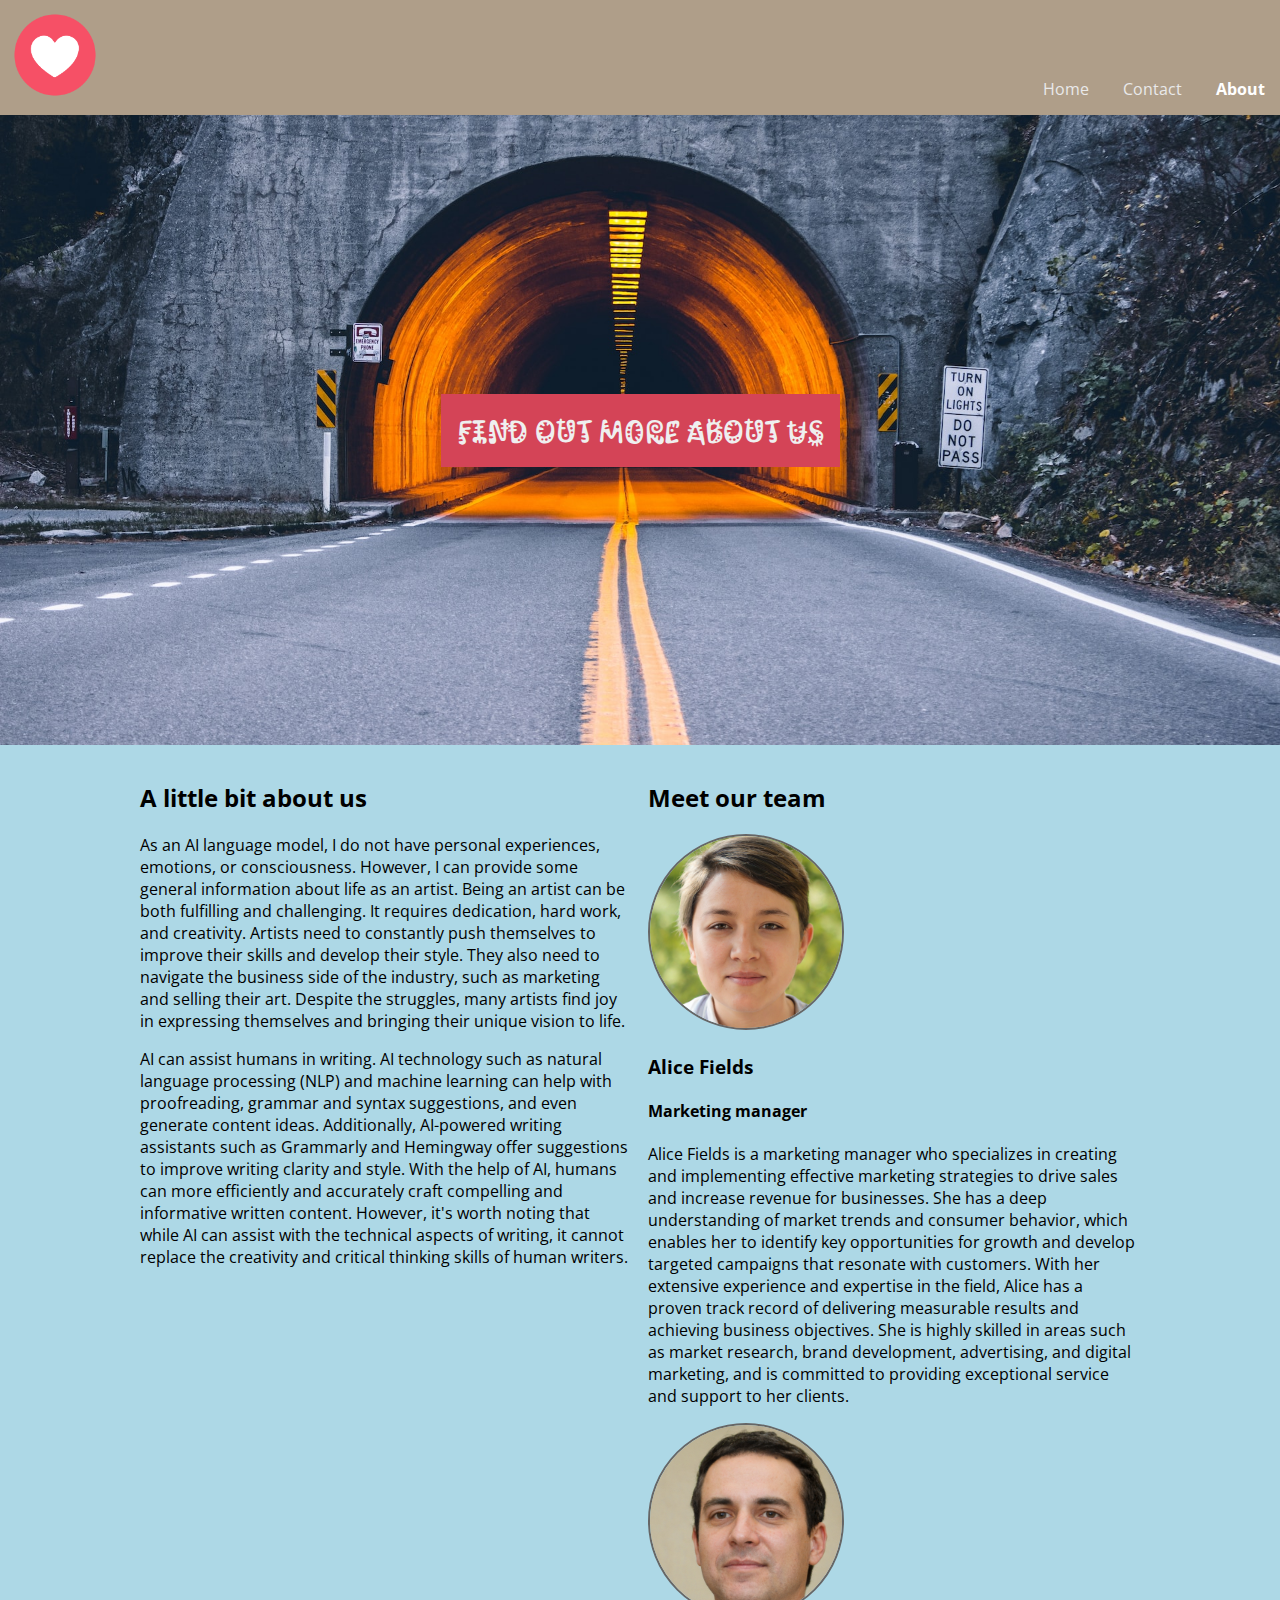
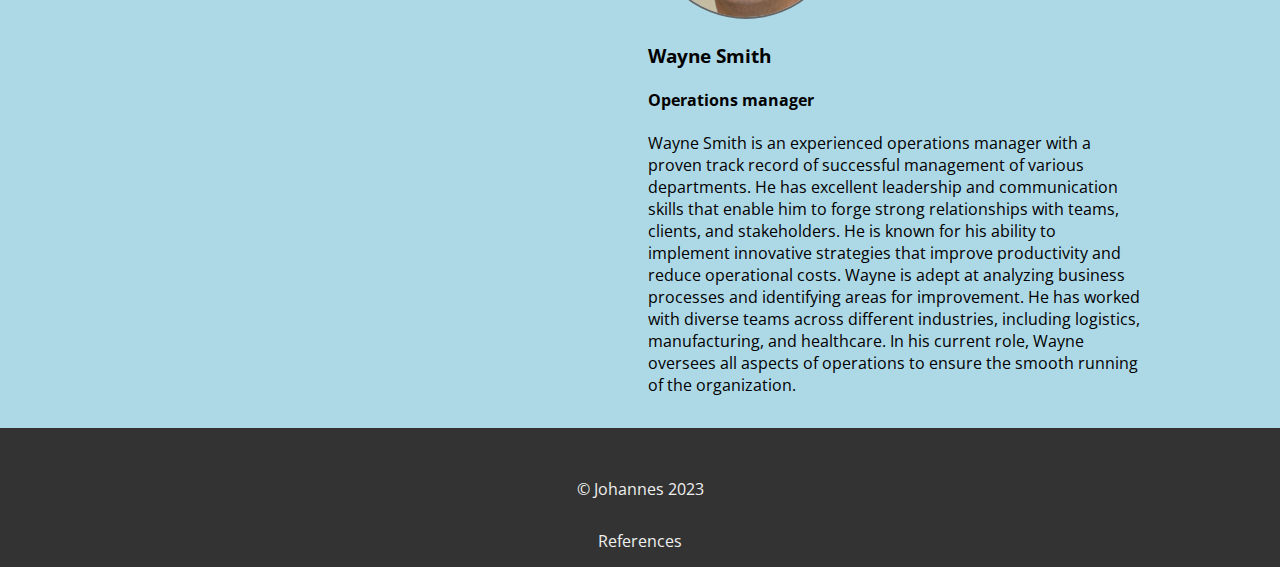
<file: about.html>
<!DOCTYPE html>
<html lang="en">
  <head>
    <meta name="viewport" content="width=device-width,initial-scale=1">
    <title>About page</title>
    <link rel="stylesheet" href="styles.css">
    <link rel="stylesheet" href="responsive.css">
    <link rel="icon" href="images/heart-icon-y1k.png" >
    <link rel="stylesheet" href="https://cdnjs.cloudflare.com/ajax/libs/font-awesome/6.4.0/css/all.min.css" integrity="sha512-iecdLmaskl7CVkqkXNQ/ZH/XLlvWZOJyj7Yy7tcenmpD1ypASozpmT/E0iPtmFIB46ZmdtAc9eNBvH0H/ZpiBw==" crossorigin="anonymous" referrerpolicy="no-referrer" />
    <link rel="preconnect" href="https://fonts.googleapis.com">
    <link rel="preconnect" href="https://fonts.gstatic.com" crossorigin>
    <link rel="preconnect" href="https://fonts.googleapis.com">
    <link rel="preconnect" href="https://fonts.gstatic.com" crossorigin>
    <link href="https://fonts.googleapis.com/css2?family=Kablammo&family=Open+Sans&display=swap" rel="stylesheet">
    <script src="script.js"></script>
  </head>
  <body>
    <header class="page-header">
      <a href="index.html" class="logo-link">
        <img class="logo" src="images/heart-logo.png" alt="heart logo">
      </a>
      <button class="nav-button">
        <i class="fa-solid fa-bars"></i>
      </button>
      <nav class="site-navigation">
        <a href="index.html">Home</a>
        <a href="contact.html">Contact</a>
        <a class="active" href="about.html">About</a>
      </nav>
    </header>
    <div class="about-banner">
      <h1 class="banner-text">Find out more about us</h1>
    </div>
    <main class="content about-content">
      <div>
        <h2>A little bit about us</h2>
        <p>
          As an AI language model, I do not have personal experiences, emotions, or consciousness. However, I can provide some general information about life as an artist. Being an artist can be both fulfilling and challenging. It requires dedication, hard work, and creativity. Artists need to constantly push themselves to improve their skills and develop their style. They also need to navigate the business side of the industry, such as marketing and selling their art. Despite the struggles, many artists find joy in expressing themselves and bringing their unique vision to life.
        </p>
        <p>
          AI can assist humans in writing. AI technology such as natural language processing (NLP) and machine learning can help with proofreading, grammar and syntax suggestions, and even generate content ideas. Additionally, AI-powered writing assistants such as Grammarly and Hemingway offer suggestions to improve writing clarity and style. With the help of AI, humans can more efficiently and accurately craft compelling and informative written content. However, it's worth noting that while AI can assist with the technical aspects of writing, it cannot replace the creativity and critical thinking skills of human writers.
        </p>
      </div>
      <div>
        <h2>Meet our team</h2>
        <div class="team-member">
          <img class="profile-image" src="images/team/Alice.jfif">
          <h3>Alice Fields</h3>
          <h4>Marketing manager</h4>
          <p>Alice Fields is a marketing manager who specializes in creating and implementing effective marketing strategies to drive sales and increase revenue for businesses. She has a deep understanding of market trends and consumer behavior, which enables her to identify key opportunities for growth and develop targeted campaigns that resonate with customers. With her extensive experience and expertise in the field, Alice has a proven track record of delivering measurable results and achieving business objectives. She is highly skilled in areas such as market research, brand development, advertising, and digital marketing, and is committed to providing exceptional service and support to her clients.</p>
        </div>
        <div class="team-member">
          <img class="profile-image" src="images/team/Wayne.jfif">
          <h3>Wayne Smith</h3>
          <h4>Operations manager</h4>
          <p>Wayne Smith is an experienced operations manager with a proven track record of successful management of various departments. He has excellent leadership and communication skills that enable him to forge strong relationships with teams, clients, and stakeholders. He is known for his ability to implement innovative strategies that improve productivity and reduce operational costs. Wayne is adept at analyzing business processes and identifying areas for improvement. He has worked with diverse teams across different industries, including logistics, manufacturing, and healthcare. In his current role, Wayne oversees all aspects of operations to ensure the smooth running of the organization.</p>
        </div>
      </div>
    </main>
    <footer class="main-footer">
      <nav class="social">
        <a href="https://facebook.com/page">
          <i class="fa-brands fa-square-facebook"></i>
        </a>
        <a href="https://linkedin.com/page">
          <i class="fa-brands fa-linkedin"></i>
        </a>
        <a href="https://instagram.com/page">
          <i class="fa-brands fa-square-instagram"></i>
        </a>
        <a href="https://pinterest.com/page">
          <i class="fa-brands fa-square-pinterest"></i>
        </a>
        <a href="https://twitter.com/profile">
          <i class="fa-brands fa-square-twitter"></i>
        </a>
      </nav>
      <p class="copyright">
        &copy; Johannes 2023
      </p>
      <p class="references">
        <a href="references.txt">References</a>
      </p>
    </footer>
  </body>
</html>
</file>
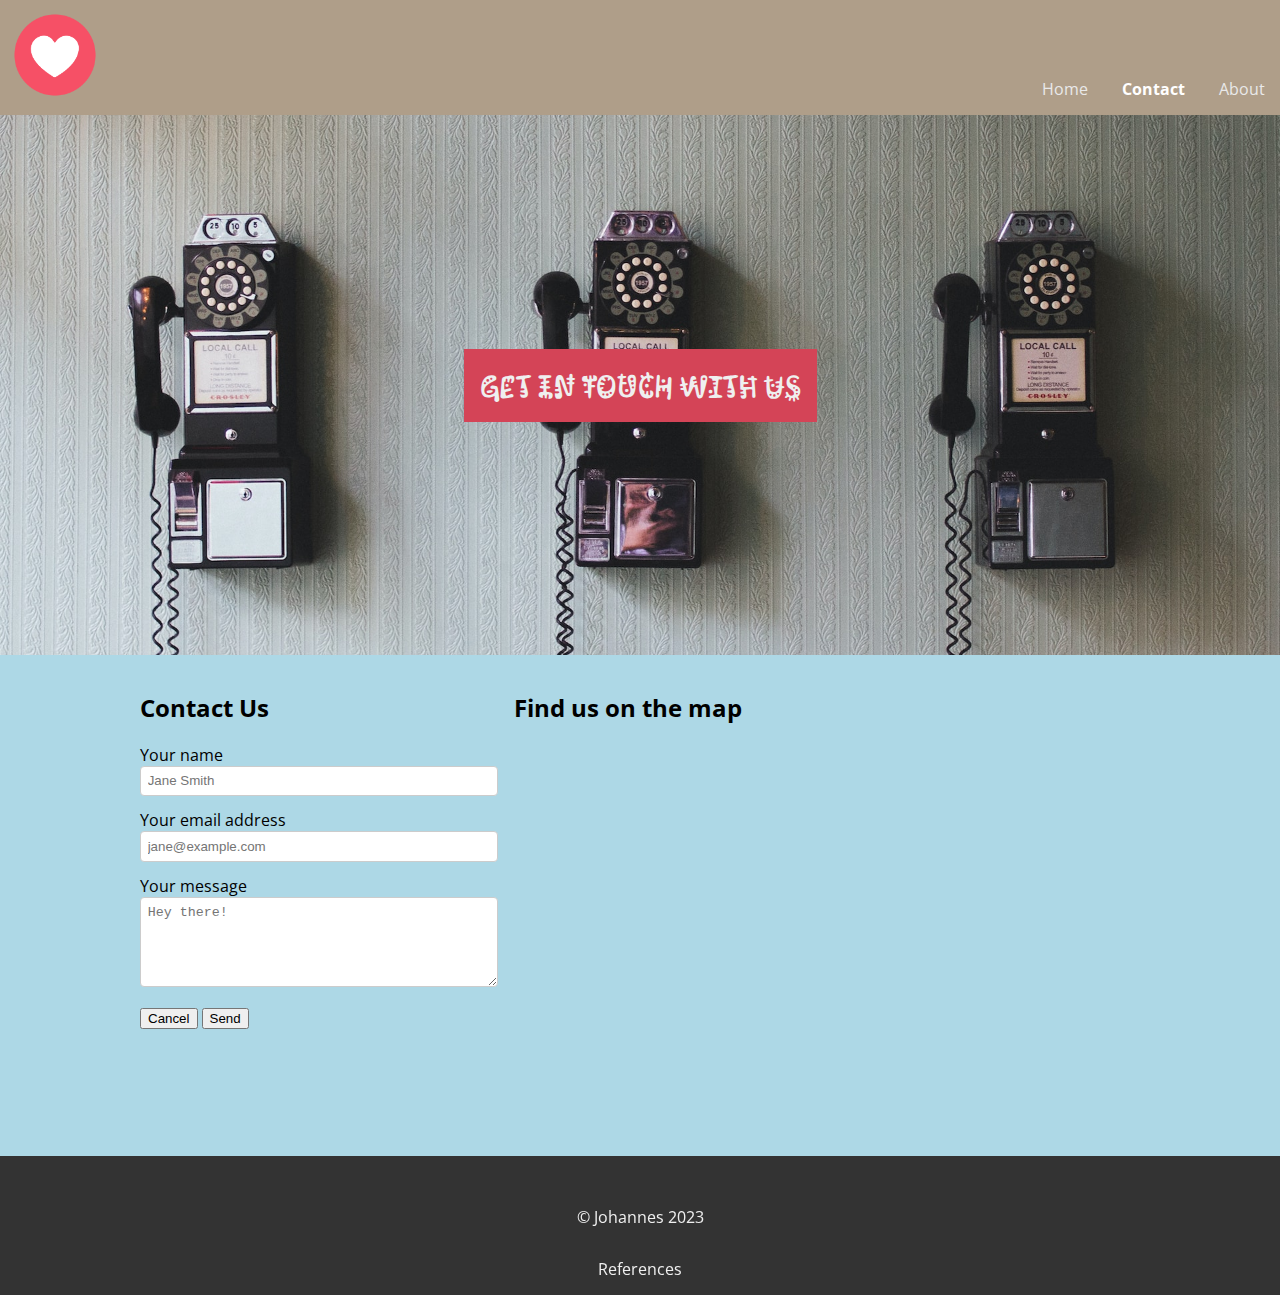
<file: contact.html>
<!DOCTYPE html>
<html lang="en">
  <head>
    <meta name="viewport" content="width=device-width,initial-scale=1">
    <title>Contact Us</title>
    <link rel="stylesheet" href="styles.css">
    <link rel="stylesheet" href="responsive.css">
    <link rel="icon" href="images/heart-icon-y1k.png" >
    <link rel="stylesheet" href="https://cdnjs.cloudflare.com/ajax/libs/font-awesome/6.4.0/css/all.min.css" integrity="sha512-iecdLmaskl7CVkqkXNQ/ZH/XLlvWZOJyj7Yy7tcenmpD1ypASozpmT/E0iPtmFIB46ZmdtAc9eNBvH0H/ZpiBw==" crossorigin="anonymous" referrerpolicy="no-referrer" />
    <link rel="preconnect" href="https://fonts.googleapis.com">
    <link rel="preconnect" href="https://fonts.gstatic.com" crossorigin>
    <link rel="preconnect" href="https://fonts.googleapis.com">
    <link rel="preconnect" href="https://fonts.gstatic.com" crossorigin>
    <link href="https://fonts.googleapis.com/css2?family=Kablammo&family=Open+Sans&display=swap" rel="stylesheet">
    <script src="script.js"></script>
  </head>
  <body>
    <header class="page-header">
      <a href="index.html" class="logo-link">
        <img class="logo" src="images/heart-logo.png" alt="heart logo">
      </a>
      <button class="nav-button">
        <i class="fa-solid fa-bars"></i>
      </button>
      <nav class="site-navigation">
        <a href="index.html">Home</a>
        <a class="active" href="contact.html">Contact</a>
        <a href="about.html">About</a>
      </nav>
    </header>
    <div class="contact-banner">
      <h1 class="banner-text">Get in touch with us</h1>
    </div>
    <main class="content contact-content">
      <form id="contact-form" method="get" action="https://example.com">
        <h2>Contact Us</h2>
        <!-- ask the user for their name -->
        <label for="username">Your name</label>
        <input class="input" type="text" name="username" id="username" placeholder="Jane Smith">
        <!-- ask the user for their email address -->
        <label for="useremail">Your email address</label>
        <input class="input" type="email" name="useremail" id="useremail" placeholder="jane@example.com">
        <label for="usermessage">Your message</label>
        <textarea class="input" id="usermessage" name="usermessage" rows="5" cols="30" placeholder="Hey there!"></textarea>
        <button type="reset">Cancel</button>
        <button type="submit">Send</button>
      </form>
      <div class="contact-map">
        <h2>Find us on the map</h2>
        <iframe class="google-map" src="https://www.google.com/maps/embed?pb=!1m18!1m12!1m3!1d3312.307324530784!2d151.1955205618674!3d-33.88173808595563!2m3!1f0!2f0!3f0!3m2!1i1024!2i768!4f13.1!3m3!1m2!1s0x6b12ae2919221809%3A0x632437ffb309dcce!2s7%20Kelly%20St%2C%20Ultimo%20NSW%202007!5e0!3m2!1sen!2sau!4v1691366828819!5m2!1sen!2sau" style="border:0;" allowfullscreen="" loading="lazy" referrerpolicy="no-referrer-when-downgrade"></iframe>
      </div>
    </main>
    <footer class="main-footer">
      <nav class="social">
        <a href="https://facebook.com/page">
          <i class="fa-brands fa-square-facebook"></i>
        </a>
        <a href="https://linkedin.com/page">
          <i class="fa-brands fa-linkedin"></i>
        </a>
        <a href="https://instagram.com/page">
          <i class="fa-brands fa-square-instagram"></i>
        </a>
        <a href="https://pinterest.com/page">
          <i class="fa-brands fa-square-pinterest"></i>
        </a>
        <a href="https://twitter.com/profile">
          <i class="fa-brands fa-square-twitter"></i>
        </a>
      </nav>
      <p class="copyright">
        &copy; Johannes 2023
      </p>
      <p class="references">
        <a href="references.txt">References</a>
      </p>
    </footer>
  </body>
</html>
</file>
<file: styles.css>
body {
  background-color: lightblue;
  margin: 0px;
  font-family: 'Open Sans', sans-serif;

}
.logo {
  width: 90px;
  padding: 10px;
}
.page-header {
  background-color: #af9e89;
  /* text-align: center; */
  display: flex;
  flex-direction: row;
  justify-content: space-between;
  align-items: flex-end;
  flex-wrap: wrap;
}
.nav-button {
  font-size: 20pt;
  color: #333333;
  padding: 0.3em;
  width: 1.8em;
  height: 1.8em;
  border-color: transparent;
  border-radius: 10%;
  background-color: hsla(0, 0%, 80%, 0.502);
  margin-right: 10px;
  display: none;
}
.site-navigation a {
  display: inline-block;
  color: #e9e9e9;
  padding: 15px;
  text-decoration: none;
}
.site-navigation .active {
  font-weight: bold;
  color: white;
}
.home-banner {
  background-color: lightpink;
  min-height: 50vh;
  background-image: url("images/markus-spiske-ltuGEjXss_c-unsplash.jpg");
  background-size:cover;
  background-position: center;
  background-repeat: no-repeat;
  /* padding-top: 12em; */
  box-sizing: border-box;
  display: grid;
  place-items: center;
}
.about-banner {
  background-color: lightpink;
  min-height: 70vh;
  background-image: url("images/daniel-jerez-CD4WHrWio6Q-unsplash.jpg");
  background-size:cover;
  background-position: center;
  background-repeat: no-repeat;
  /* padding-top: 12em; */
  box-sizing: border-box;
  display: grid;
  place-items: center;
}

.banner-text {
  text-align: center;
  /* display: inline-block; */
  background-color: #d44457;
  color: #efefef;
  margin: auto;
  max-width: 30%;
  padding: 0.5em;
  font-family: 'Kablammo', cursive;
}

.content {
  max-width: 1000px;
  margin: 1em auto;
  padding: 0em 0.5em;
  display: grid;
  grid-template-columns: 1fr 1fr 1fr;
  gap: 1em;
}
.card-image {
  max-width: 100%;
  display: block;
  aspect-ratio: 4/3;
  object-fit: cover;
  object-position: center;
}

.main-footer {
  background-color: #333333;
}
.copyright {
  color: #efefef;
  text-align: center;
  margin: 0;
  padding: 15px;
}
.references {
  color: #efefef;
  text-align: center;
  margin: 0;
  padding: 15px;
}
.references a {
  color:#efefef;
  text-decoration: none;
}
.social {
  text-align: center;
}
.social a {
  color: #befe82;
  display: inline-block;
  padding: 15px;
  text-decoration: none;
  font-size: 2em;
}
.social a:hover{
  color: #efefef;
}
/* contact form */
.contact-banner {
  background-color: lightpink;
  min-height: 60vh;
  background-image: url("images/pavan-trikutam-71CjSSB83Wo-unsplash.jpg");
  background-size:cover;
  background-position: center;
  background-repeat: no-repeat;
  /* padding-top: 12em; */
  box-sizing: border-box;
  display: grid;
  place-items: center;
}
.contact-content {
  grid-template-columns: 1fr 1fr;
}
#contact-form {
  grid-column-start: 1;
}

#contact-form label {
  display: block;
}

#contact-form .input {
  min-width: 100%;
  margin-bottom: 1em;
  padding: 0.5em;
  box-sizing: border-box;
  border: 1px solid #cccccc;
  border-radius: 4px;
}
.contact-map {
  aspect-ratio: 4/3;
}
.google-map {
  min-width: 100%;
  min-height: 20vh;
  aspect-ratio: 4/3;
  margin-top: 2.5ch;
}
/* about page */
.about-content {
  grid-template-columns: 1fr 1fr;
}
.profile-image {
  max-width: 12em;
  border: solid 2px #666666;
  border-radius: 50%;
}

/* carousel */

.slide {
  min-height: 50vh;
  width: 100%;
  display: grid;
  place-items: center;
  aspect-ratio: 16/6;
}

html {
  overflow-y: scroll;
}

.one {
  background-color: #48c3eb;
  position: relative;
}
.one iframe {
  position: absolute;
  width: 100%;
  height: 100%;
}
.two {
  background-color: turquoise;
  background-image: url("images/pexels-pavel-bondarenko-2856273.jpg");
  background-size: cover;
  background-position: center;
}
.three {
  background-color: lightgreen;
  position: relative;
}
.three iframe {
  position: absolute;
  width: 100%;
  height: 100%;
}
</file>
<file: responsive.css>
@media screen and (max-width: 768px ) {
    .content {
        grid-template-columns: 1fr 1fr;
        margin: 1em 0em;
    }
    .contact-content {
        grid-template-columns: 1fr 1fr;
    }
    #contact-form {
        grid-column: 1 / span 2;
    }
    .contact-banner {
        min-height: 30vh;
    }
    .banner-text {
        max-width: 80%;
        font-size: 1em;
    }
    .contact-map {
        grid-column: span 2;
    }
    .about-content {
        grid-template-columns: 1fr;
    }
    .profile-image {
        max-width: 8em;
        display: block;
        margin: auto;
    }
    .team-member h3, .team-member h4 {
        text-align: center;
    }
    .page-header {
        align-items: center;
    }
    .site-navigation {
        min-width: 100%;
        display: flex;
        flex-direction: column;
        max-height: 0px;
        overflow: hidden;
    }
    .site-navigation.open {
        max-height: 50vh;
    }
    .nav-button {
        display: block;
    }
    .logo {
        width: 60px;
    }
}
@media screen and (max-width: 480px ) {
    .logo {
        width: 60px;
    }
    .site-navigation {
        min-width: 100%;
    }
    .content {
        grid-template-columns: 1fr;
        margin: 1em 0em;
    }
}
</file>
